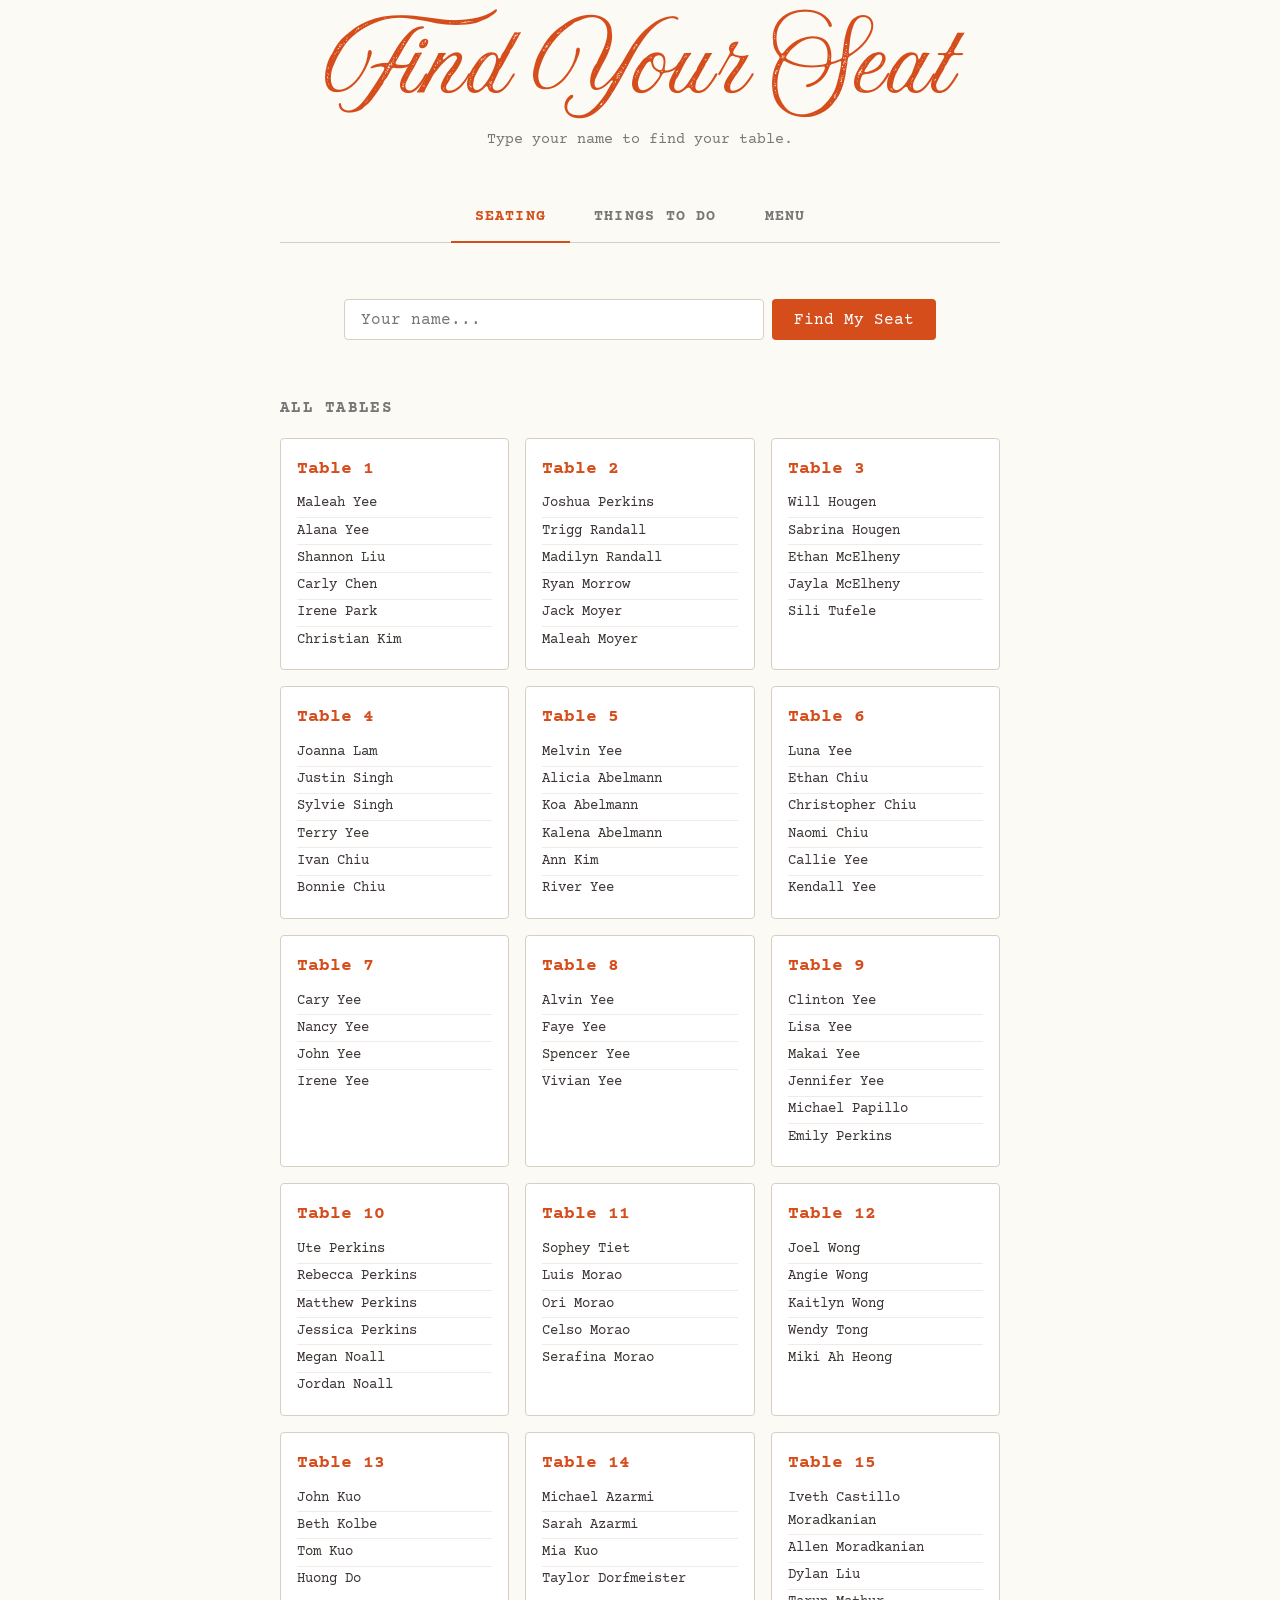
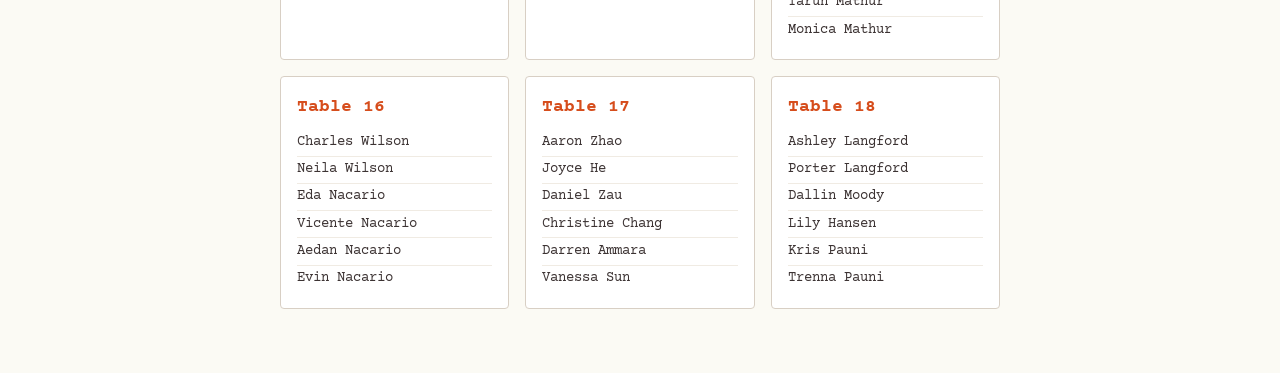
<file: docs/index.html>
<!DOCTYPE html>
<html lang="en">
<head>
  <meta charset="UTF-8" />
  <meta name="viewport" content="width=device-width, initial-scale=1.0" />
  <title>Find Your Table</title>
  <link rel="preconnect" href="https://fonts.googleapis.com" />
  <link rel="preconnect" href="https://fonts.gstatic.com" crossorigin />
  <link href="https://fonts.googleapis.com/css2?family=Courier+Prime:ital,wght@0,400;0,700;1,400&display=swap" rel="stylesheet" />
  <link rel="stylesheet" href="styles.css" />
</head>
<body>

    <!-- TOP: Title + instructions -->
    <header class="site-header">
        <h1 class="site-title">Find Your Seat</h1>
        <p class="site-instructions">Type your name to find your table.</p>
    </header>

    <!-- TABS -->
    <nav class="tab-nav" aria-label="Page sections">
        <button class="tab-btn tab-btn--active" data-tab="seating" data-header="Find Your Seat" data-subheader="Type your name to find your table.">Seating</button>
        <button class="tab-btn" data-tab="things" data-header="Things to Do" data-subheader="Join the fun!">Things to Do</button>
        <button class="tab-btn" data-tab="menu" data-header="Today's Menu" data-subheader="Michelin Bib Gourmand Taiwanese cuisine">Menu</button>
    </nav>

    <!-- SEATING TAB -->
    <div id="tab-seating" class="tab-panel">

        <!-- SEARCH -->
        <section class="search-section">
            <form class="search-form" id="search-form" role="search">
                <input type="text"
                       id="search-input"
                       class="search-input"
                       placeholder="Your name..."
                       autocomplete="off"
                       aria-label="Search for your name" />
                <button type="submit" class="search-btn">Find My Seat</button>
            </form>
        </section>

        <!-- RESULTS -->
        <section class="results-section" id="results-section" aria-live="polite" hidden>
            <div class="results-inner" id="results-inner"></div>
        </section>

        <!-- FULL TABLE LIST -->
        <section class="full-list-section">
            <h2 class="full-list-heading">All Tables</h2>
            <div class="full-list" id="full-list"></div>
        </section>

    </div>

    <!-- MENU TAB -->
    <div id="tab-menu" class="tab-panel" hidden>
        <section class="menu-section">

            <div class="menu-category">
                <h3 class="menu-category-title">Mains</h3>
                <ul class="menu-items">
                    <li class="menu-item">
                        <span class="menu-item-name">Dan Dan Noodles</span>
                        <span class="menu-item-desc">Sesame-peanut sauce, cucumber, cilantro, crushed peanuts</span>
                    </li>
                    <li class="menu-item">
                        <span class="menu-item-name">Fried Popcorn Chicken and White Rice</span>
                        <span class="menu-item-desc">Jidori chicken, Thai basil, Taiwanese seasoning salt</span>
                        <span class="menu-item-tag">gluten free</span>
                    </li>
                </ul>
            </div>

            <div class="menu-category">
                <h3 class="menu-category-title">Sides</h3>
                <ul class="menu-items">
                    <li class="menu-item">
                        <span class="menu-item-name">Clamshell Buns</span>
                        <span class="menu-item-desc">Pork belly, assorted pickles, hoisin, crushed peanuts, and cilantro</span>
                    </li>
                    <li class="menu-item">
                        <span class="menu-item-name">Beef Rolls</span>
                        <span class="menu-item-desc">Braised five spice beef shank, cucumber, cilantro, scallions, hoisin</span>
                    </li>
                </ul>
            </div>

            <div class="menu-category">
                <h3 class="menu-category-title">Veggies</h3>
                <ul class="menu-items">
                    <li class="menu-item">
                        <span class="menu-item-name">Wok Tossed Basil Eggplant</span>
                    </li>
                    <li class="menu-item">
                        <span class="menu-item-name">Sautéed Seasonal Greens</span>
                        <span class="menu-item-desc">Bok-choy sautéed in a light garlic sauce</span>
                        <span class="menu-item-tag">gluten free &amp; vegan</span>
                    </li>
                </ul>
            </div>

            <div class="menu-category">
                <h3 class="menu-category-title">Dessert</h3>
                <ul class="menu-items">
                    <li class="menu-item">
                        <span class="menu-item-name">Hakka Mochi</span>
                        <span class="menu-item-desc">Traditional hand cut mochi rolled in peanut and black sesame powder, drizzled with brown sugar syrup.</span>
                    </li>
                    <li class="menu-item">
                        <span class="menu-item-name">Assorted Cake</span>
                    </li>
                </ul>
            </div>

        </section>
    </div>

    <!-- THINGS TO DO TAB -->
    <div id="tab-things" class="tab-panel" hidden>
        <section class="things-section">
            <ul class="things-list">
                <li class="things-item">
                    <span class="things-item-name">Typewriter Poem</span>
                    <span class="things-item-desc">Get a custom poem written just for you by our poet.</span>
                </li>
                <li class="things-item">
                    <span class="things-item-name">Guest Book</span>
                    <span class="things-item-desc">Sign the guest book and leave us your well wishes and advice.</span>
                </li>
                <li class="things-item">
                    <span class="things-item-name">Herbal Tea Blends</span>
                    <span class="things-item-desc">Taste and take home our artisan herbal tea blends.</span>
                </li>
                <li class="things-item">
                    <span class="things-item-name">Quotes &amp; Poems</span>
                    <span class="things-item-desc">
                        Flip through our favorite quotes and poems while sipping tea and enjoying cookies and nuts.
                    </span>
                </li>
            </ul>
        </section>
    </div>

    <script src="data.js"></script>
    <script src="app.js"></script>
</body>
</html>
</file>
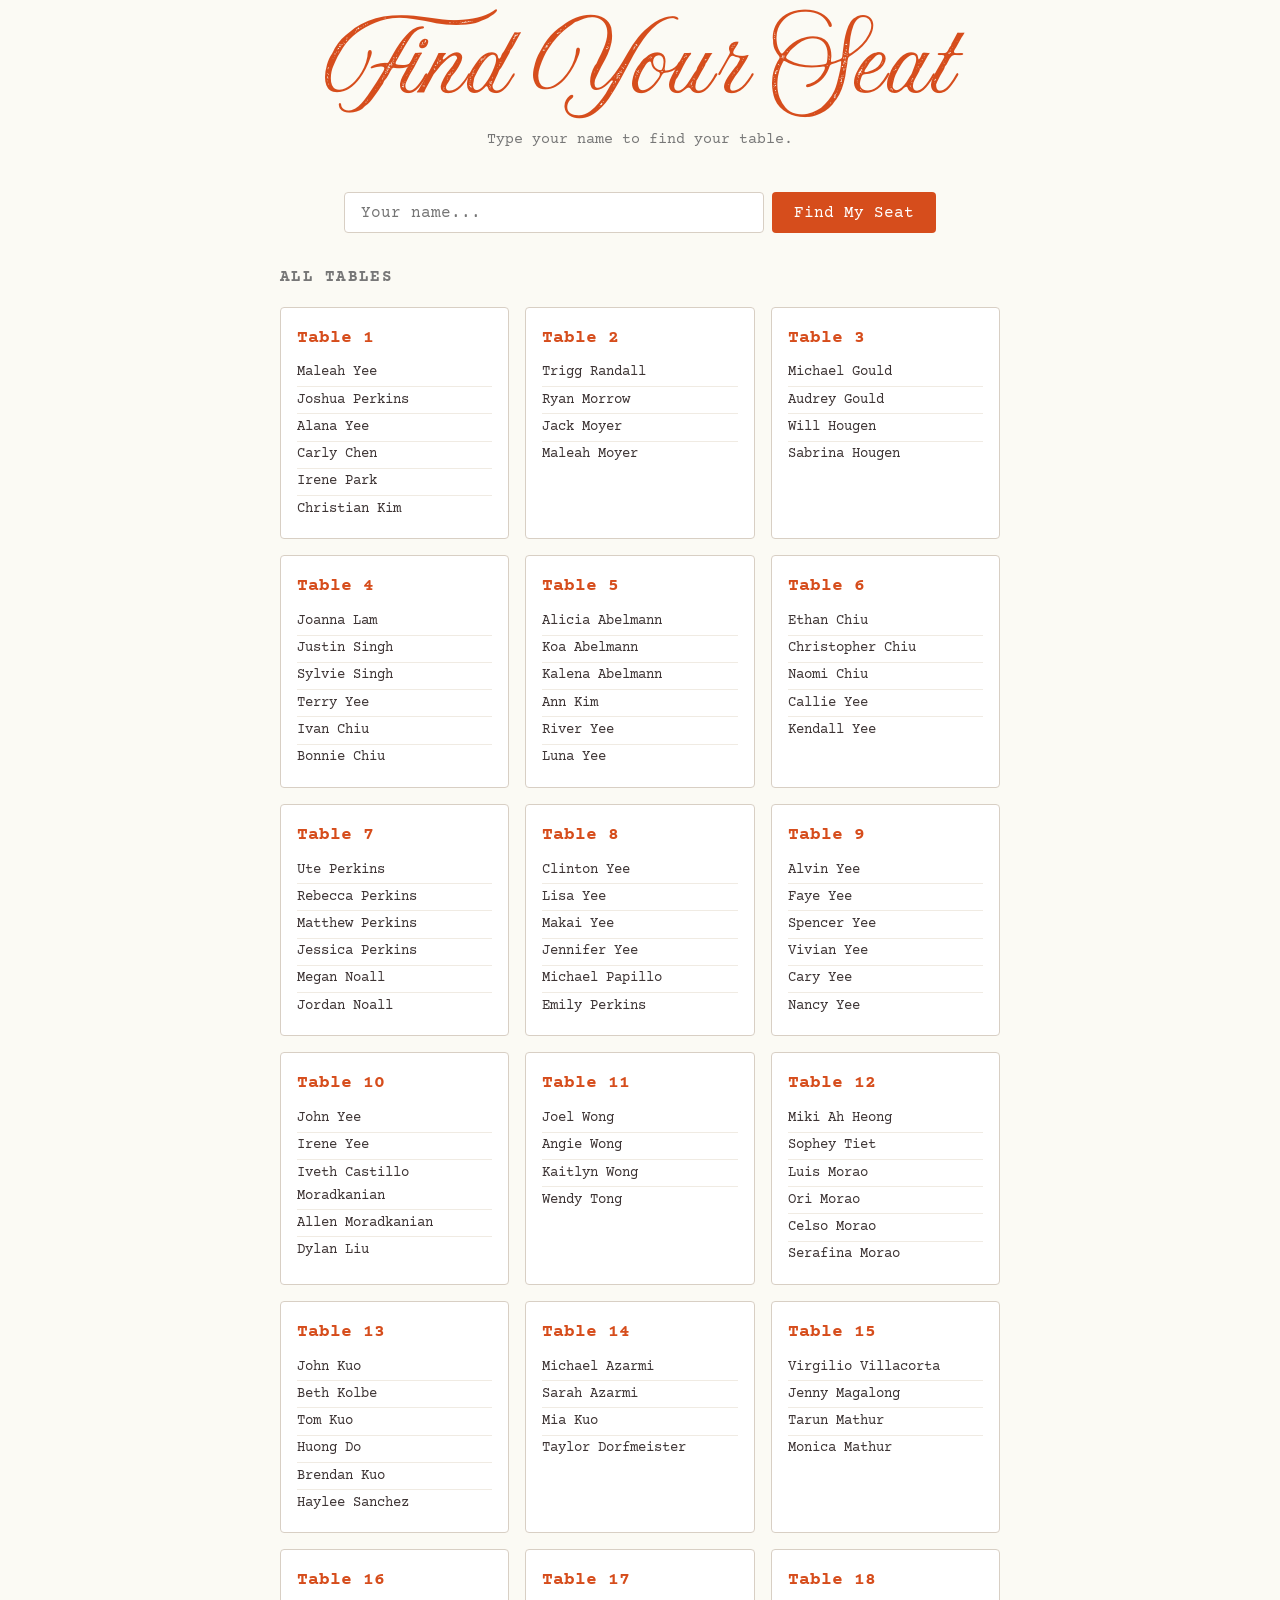
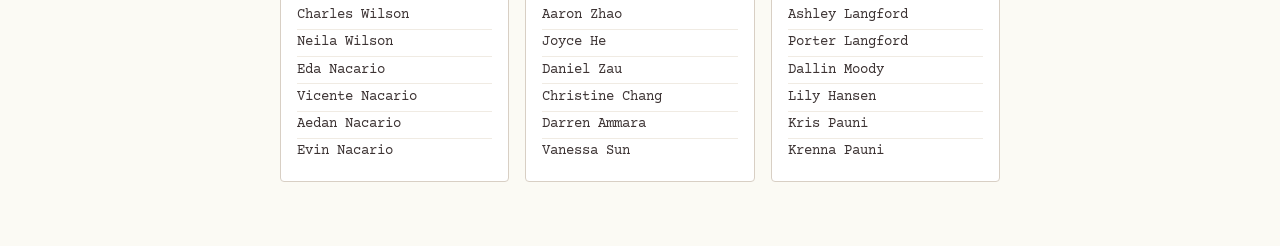
<file: seating-chart/index.html>
<!DOCTYPE html>
<html lang="en">
<head>
  <meta charset="UTF-8" />
  <meta name="viewport" content="width=device-width, initial-scale=1.0" />
  <title>Find Your Table</title>
  <link rel="preconnect" href="https://fonts.googleapis.com" />
  <link rel="preconnect" href="https://fonts.gstatic.com" crossorigin />
  <link href="https://fonts.googleapis.com/css2?family=Courier+Prime:ital,wght@0,400;0,700;1,400&display=swap" rel="stylesheet" />
  <link rel="stylesheet" href="styles.css" />
</head>
<body>

  <!-- TOP: Title + instructions -->
  <header class="site-header">
    <h1 class="site-title">Find Your Seat</h1>
    <p class="site-instructions">Type your name to find your table.</p>
  </header>

  <!-- SEARCH -->
  <section class="search-section">
    <form class="search-form" id="search-form" role="search">
      <input
        type="text"
        id="search-input"
        class="search-input"
        placeholder="Your name..."
        autocomplete="off"
        aria-label="Search for your name"
      />
      <button type="submit" class="search-btn">Find My Seat</button>
    </form>
  </section>

  <!-- RESULTS -->
  <section class="results-section" id="results-section" aria-live="polite" hidden>
    <div class="results-inner" id="results-inner"></div>
  </section>

  <!-- FULL TABLE LIST -->
  <section class="full-list-section">
    <h2 class="full-list-heading">All Tables</h2>
    <div class="full-list" id="full-list"></div>
  </section>

  <script src="data.js"></script>
  <script src="app.js"></script>
</body>
</html>
</file>
<file: docs/styles.css>
/* ── Fonts ── */
@font-face {
  font-family: 'Amoresa Aged';
  src: url('fonts/amoresa-aged.woff2') format('woff2'),
       url('fonts/amoresa-aged.ttf') format('truetype');
  font-weight: normal;
  font-style: normal;
  font-display: swap;
}

/* ── Custom Properties ── */
:root {
  --color-bg: #fbfaf4;
  --color-text: #3c3333;
  --color-muted: #777;
  --color-accent: #d64d1c;
  --color-border: #d8cfc4;
  --color-card: #ffffff;
  --color-highlight: #f0ebe3;
  --font-body: 'Courier Prime', 'Courier New', monospace;
  --font-title: 'Amoresa Aged', serif;
  --max-width: 720px;
  --radius: 4px;
}

/* ── Reset ── */
*, *::before, *::after { box-sizing: border-box; margin: 0; padding: 0; }

/* ── Base ── */
body {
  background: var(--color-bg);
  color: var(--color-text);
  font-family: var(--font-body);
  font-size: 1rem;
  line-height: 1.6;
  padding: 0 1rem 4rem;
}

/* ── Banner ── */

/* ── Header ── */
.site-header {
  text-align: center;
  margin-bottom: 2.5rem;
  padding-top: 2rem;
}

.site-title {
  font-family: var(--font-title);
  font-size: clamp(2.5rem, 8vw, 5rem);
  color: var(--color-accent);
  font-weight: normal;
  letter-spacing: 0.02em;
  line-height: 1.1;
}

.site-instructions {
  margin-top: 0.5rem;
  color: var(--color-muted);
  font-size: 0.95rem;
}

/* ── Search ── */
.search-section {
  max-width: var(--max-width);
  margin: 0 auto 2rem;
  padding: 1.5rem 0;
}

.search-form {
  display: flex;
  gap: 0.5rem;
  justify-content: center;
  flex-wrap: wrap;
}

.search-input {
  flex: 1 1 260px;
  max-width: 420px;
  padding: 0.65rem 1rem;
  font-family: var(--font-body);
  font-size: 1rem;
  border: 1px solid var(--color-border);
  border-radius: var(--radius);
  background: var(--color-card);
  color: var(--color-text);
  outline: none;
  transition: border-color 0.15s;
}

.search-input:focus {
  border-color: var(--color-accent);
}

.search-btn {
  padding: 0.65rem 1.4rem;
  font-family: var(--font-body);
  font-size: 1rem;
  background: var(--color-accent);
  color: #fff;
  border: none;
  border-radius: var(--radius);
  cursor: pointer;
  transition: opacity 0.15s;
  white-space: nowrap;
}

.search-btn:hover {
  opacity: 0.88;
}

/* ── Seating Diagram ── */
.diagram-container {
  margin-bottom: 1.75rem;
  padding-bottom: 1.75rem;
  border-bottom: 1px solid var(--color-border);
}

.diagram-container svg {
  width: 100%;
  height: auto;
  display: block;
}

/* ── Results ── */
.results-section {
  max-width: var(--max-width);
  margin: 0 auto 3rem;
  background: var(--color-highlight);
  border: 1px solid var(--color-border);
  border-radius: var(--radius);
  padding: 1.5rem;
}

.results-section[hidden] {
  display: none;
}

.result-match-name {
  font-size: 1.1rem;
  font-weight: 700;
  margin-bottom: 0.25rem;
}

.result-table-number {
  font-size: 1.8rem;
  font-weight: 700;
  color: var(--color-accent);
  margin-bottom: 0.75rem;
}

.result-section-label {
  font-size: 0.8rem;
  text-transform: uppercase;
  letter-spacing: 0.08em;
  color: var(--color-muted);
  margin-bottom: 0.3rem;
  margin-top: 1rem;
}

.result-names-list {
  list-style: none;
  padding: 0;
}

.result-names-list li {
  padding: 0.15rem 0;
  border-bottom: 1px solid var(--color-border);
}

.result-names-list li:last-child {
  border-bottom: none;
}

.result-names-list li.is-you {
  font-weight: 700;
  color: var(--color-accent);
}

.related-group {
  margin-top: 0.5rem;
  padding: 0.75rem;
  background: var(--color-card);
  border-radius: var(--radius);
  border: 1px solid var(--color-border);
}

.related-group + .related-group {
  margin-top: 0.5rem;
}

.related-table-label {
  font-size: 0.85rem;
  color: var(--color-muted);
}

.result-disclaimer {
  font-size: 0.85rem;
  color: var(--color-muted);
  margin-top: 0.75rem;
  padding: 0.5rem 0.75rem;
  border-left: 3px solid var(--color-accent);
  background: var(--color-card);
  border-radius: 0 var(--radius) var(--radius) 0;
}

.no-result-msg {
  text-align: center;
  color: var(--color-muted);
  padding: 0.5rem 0;
}

/* ── Multiple matches ── */
.match-card {
  background: var(--color-card);
  border: 1px solid var(--color-border);
  border-radius: var(--radius);
  padding: 1rem;
  margin-bottom: 1rem;
  cursor: pointer;
  transition: border-color 0.15s;
}

.match-card:hover {
  border-color: var(--color-accent);
}

.match-prompt {
  margin-bottom: 0.75rem;
  color: var(--color-muted);
  font-size: 0.95rem;
}

/* ── Full List ── */
.full-list-section {
  max-width: var(--max-width);
  margin: 0 auto;
}

.full-list-heading {
  font-family: var(--font-body);
  font-size: 1rem;
  text-transform: uppercase;
  letter-spacing: 0.08em;
  color: var(--color-muted);
  margin-bottom: 1rem;
  font-weight: 700;
}

.full-list {
  display: grid;
  grid-template-columns: repeat(auto-fill, minmax(200px, 1fr));
  gap: 1rem;
}

.table-card {
  background: var(--color-card);
  border: 1px solid var(--color-border);
  border-radius: var(--radius);
  padding: 1rem;
  cursor: pointer;
  transition: border-color 0.15s;
}

.table-card:hover {
  border-color: var(--color-accent);
}

.table-card-number {
  font-size: 1.1rem;
  font-weight: 700;
  color: var(--color-accent);
  margin-bottom: 0.5rem;
}

.table-card-names {
  list-style: none;
  padding: 0;
  font-size: 0.9rem;
}

.table-card-names li {
  padding: 0.1rem 0;
  border-bottom: 1px solid var(--color-highlight);
}

.table-card-names li:last-child {
  border-bottom: none;
}

/* ── Tabs ── */
.tab-nav {
  display: flex;
  justify-content: center;
  border-bottom: 1px solid var(--color-border);
  max-width: var(--max-width);
  margin: 0 auto 2rem;
}

.tab-btn {
  font-family: var(--font-body);
  font-size: 0.95rem;
  text-transform: uppercase;
  letter-spacing: 0.08em;
  font-weight: 700;
  padding: 1rem 1.5rem;
  background: none;
  border: none;
  border-bottom: 2px solid transparent;
  color: var(--color-muted);
  cursor: pointer;
  margin-bottom: -1px;
  transition: color 0.15s, border-color 0.15s;
}

.tab-btn:hover {
  color: var(--color-text);
}

.tab-btn--active {
  color: var(--color-accent);
  border-bottom-color: var(--color-accent);
}

.tab-panel[hidden] {
  display: none;
}

/* ── Menu ── */
.menu-section {
  max-width: var(--max-width);
  margin: 0 auto;
}

.menu-category {
  margin-bottom: 2.5rem;
}

.menu-category-title {
  font-family: var(--font-body);
  font-size: 0.85rem;
  text-transform: uppercase;
  letter-spacing: 0.1em;
  font-weight: 700;
  color: var(--color-muted);
  margin-bottom: 0.75rem;
  padding-bottom: 0.4rem;
  border-bottom: 1px solid var(--color-border);
}

.menu-items {
  list-style: none;
  padding: 0;
}

.menu-item {
  padding: 0.85rem 0;
  border-bottom: 1px solid var(--color-highlight);
  display: flex;
  flex-direction: column;
  gap: 0.2rem;
}

.menu-item:last-child {
  border-bottom: none;
}

.menu-item-name {
  font-weight: 700;
  font-size: 1rem;
}

.menu-item-desc {
  font-size: 0.9rem;
  color: var(--color-muted);
}

.menu-item-tag {
  font-size: 0.8rem;
  color: var(--color-accent);
  font-style: italic;
}

/* ── Things to Do ── */
.things-section {
  max-width: var(--max-width);
  margin: 0 auto;
}

.things-list {
  list-style: none;
  padding: 0;
}

.things-item {
  padding: 1rem 0;
  border-bottom: 1px solid var(--color-highlight);
  display: flex;
  flex-direction: column;
  gap: 0.2rem;
}

.things-item:last-child {
  border-bottom: none;
}

.things-item-name {
  font-weight: 700;
  font-size: 1rem;
}

.things-item-desc {
  font-size: 0.9rem;
  color: var(--color-muted);
}

/* ── Responsive ── */
@media (max-width: 480px) {
  .search-form {
    flex-direction: column;
    align-items: stretch;
  }
  .search-input {
    max-width: 100%;
    flex-basis: auto;
    padding-top: 0.55rem;
    padding-bottom: 0.5rem;
  }
  .full-list {
    grid-template-columns: 1fr 1fr;
  }
}
</file>
<file: seating-chart/styles.css>
/* ── Fonts ── */
@font-face {
  font-family: 'Amoresa Aged';
  src: url('fonts/amoresa-aged.woff2') format('woff2'),
       url('fonts/amoresa-aged.ttf') format('truetype');
  font-weight: normal;
  font-style: normal;
  font-display: swap;
}

/* ── Custom Properties ── */
:root {
  --color-bg: #fbfaf4;
  --color-text: #3c3333;
  --color-muted: #777;
  --color-accent: #d64d1c;
  --color-border: #d8cfc4;
  --color-card: #ffffff;
  --color-highlight: #f0ebe3;
  --font-body: 'Courier Prime', 'Courier New', monospace;
  --font-title: 'Amoresa Aged', serif;
  --max-width: 720px;
  --radius: 4px;
}

/* ── Reset ── */
*, *::before, *::after { box-sizing: border-box; margin: 0; padding: 0; }

/* ── Base ── */
body {
  background: var(--color-bg);
  color: var(--color-text);
  font-family: var(--font-body);
  font-size: 1rem;
  line-height: 1.6;
  padding: 2rem 1rem 4rem;
}

/* ── Header ── */
.site-header {
  text-align: center;
  margin-bottom: 2.5rem;
}

.site-title {
  font-family: var(--font-title);
  font-size: clamp(2.5rem, 8vw, 5rem);
  color: var(--color-accent);
  font-weight: normal;
  letter-spacing: 0.02em;
  line-height: 1.1;
}

.site-instructions {
  margin-top: 0.5rem;
  color: var(--color-muted);
  font-size: 0.95rem;
}

/* ── Search ── */
.search-section {
  max-width: var(--max-width);
  margin: 0 auto 2rem;
}

.search-form {
  display: flex;
  gap: 0.5rem;
  justify-content: center;
  flex-wrap: wrap;
}

.search-input {
  flex: 1 1 260px;
  max-width: 420px;
  padding: 0.65rem 1rem;
  font-family: var(--font-body);
  font-size: 1rem;
  border: 1px solid var(--color-border);
  border-radius: var(--radius);
  background: var(--color-card);
  color: var(--color-text);
  outline: none;
  transition: border-color 0.15s;
}

.search-input:focus {
  border-color: var(--color-accent);
}

.search-btn {
  padding: 0.65rem 1.4rem;
  font-family: var(--font-body);
  font-size: 1rem;
  background: var(--color-accent);
  color: #fff;
  border: none;
  border-radius: var(--radius);
  cursor: pointer;
  transition: opacity 0.15s;
  white-space: nowrap;
}

.search-btn:hover {
  opacity: 0.88;
}

/* ── Results ── */
.results-section {
  max-width: var(--max-width);
  margin: 0 auto 3rem;
  background: var(--color-highlight);
  border: 1px solid var(--color-border);
  border-radius: var(--radius);
  padding: 1.5rem;
}

.results-section[hidden] {
  display: none;
}

.result-match-name {
  font-size: 1.1rem;
  font-weight: 700;
  margin-bottom: 0.25rem;
}

.result-table-number {
  font-size: 1.8rem;
  font-weight: 700;
  color: var(--color-accent);
  margin-bottom: 0.75rem;
}

.result-section-label {
  font-size: 0.8rem;
  text-transform: uppercase;
  letter-spacing: 0.08em;
  color: var(--color-muted);
  margin-bottom: 0.3rem;
  margin-top: 1rem;
}

.result-names-list {
  list-style: none;
  padding: 0;
}

.result-names-list li {
  padding: 0.15rem 0;
  border-bottom: 1px solid var(--color-border);
}

.result-names-list li:last-child {
  border-bottom: none;
}

.result-names-list li.is-you {
  font-weight: 700;
  color: var(--color-accent);
}

.related-group {
  margin-top: 0.5rem;
  padding: 0.75rem;
  background: var(--color-card);
  border-radius: var(--radius);
  border: 1px solid var(--color-border);
}

.related-group + .related-group {
  margin-top: 0.5rem;
}

.related-table-label {
  font-size: 0.85rem;
  color: var(--color-muted);
}

.no-result-msg {
  text-align: center;
  color: var(--color-muted);
  padding: 0.5rem 0;
}

/* ── Multiple matches ── */
.match-card {
  background: var(--color-card);
  border: 1px solid var(--color-border);
  border-radius: var(--radius);
  padding: 1rem;
  margin-bottom: 1rem;
  cursor: pointer;
  transition: border-color 0.15s;
}

.match-card:hover {
  border-color: var(--color-accent);
}

.match-prompt {
  margin-bottom: 0.75rem;
  color: var(--color-muted);
  font-size: 0.95rem;
}

/* ── Full List ── */
.full-list-section {
  max-width: var(--max-width);
  margin: 0 auto;
}

.full-list-heading {
  font-family: var(--font-body);
  font-size: 1rem;
  text-transform: uppercase;
  letter-spacing: 0.08em;
  color: var(--color-muted);
  margin-bottom: 1rem;
  font-weight: 700;
}

.full-list {
  display: grid;
  grid-template-columns: repeat(auto-fill, minmax(200px, 1fr));
  gap: 1rem;
}

.table-card {
  background: var(--color-card);
  border: 1px solid var(--color-border);
  border-radius: var(--radius);
  padding: 1rem;
}

.table-card-number {
  font-size: 1.1rem;
  font-weight: 700;
  color: var(--color-accent);
  margin-bottom: 0.5rem;
}

.table-card-names {
  list-style: none;
  padding: 0;
  font-size: 0.9rem;
}

.table-card-names li {
  padding: 0.1rem 0;
  border-bottom: 1px solid var(--color-highlight);
}

.table-card-names li:last-child {
  border-bottom: none;
}

/* ── Responsive ── */
@media (max-width: 480px) {
  .search-form {
    flex-direction: column;
    align-items: stretch;
  }
  .search-input {
    max-width: 100%;
  }
  .full-list {
    grid-template-columns: 1fr 1fr;
  }
}
</file>
